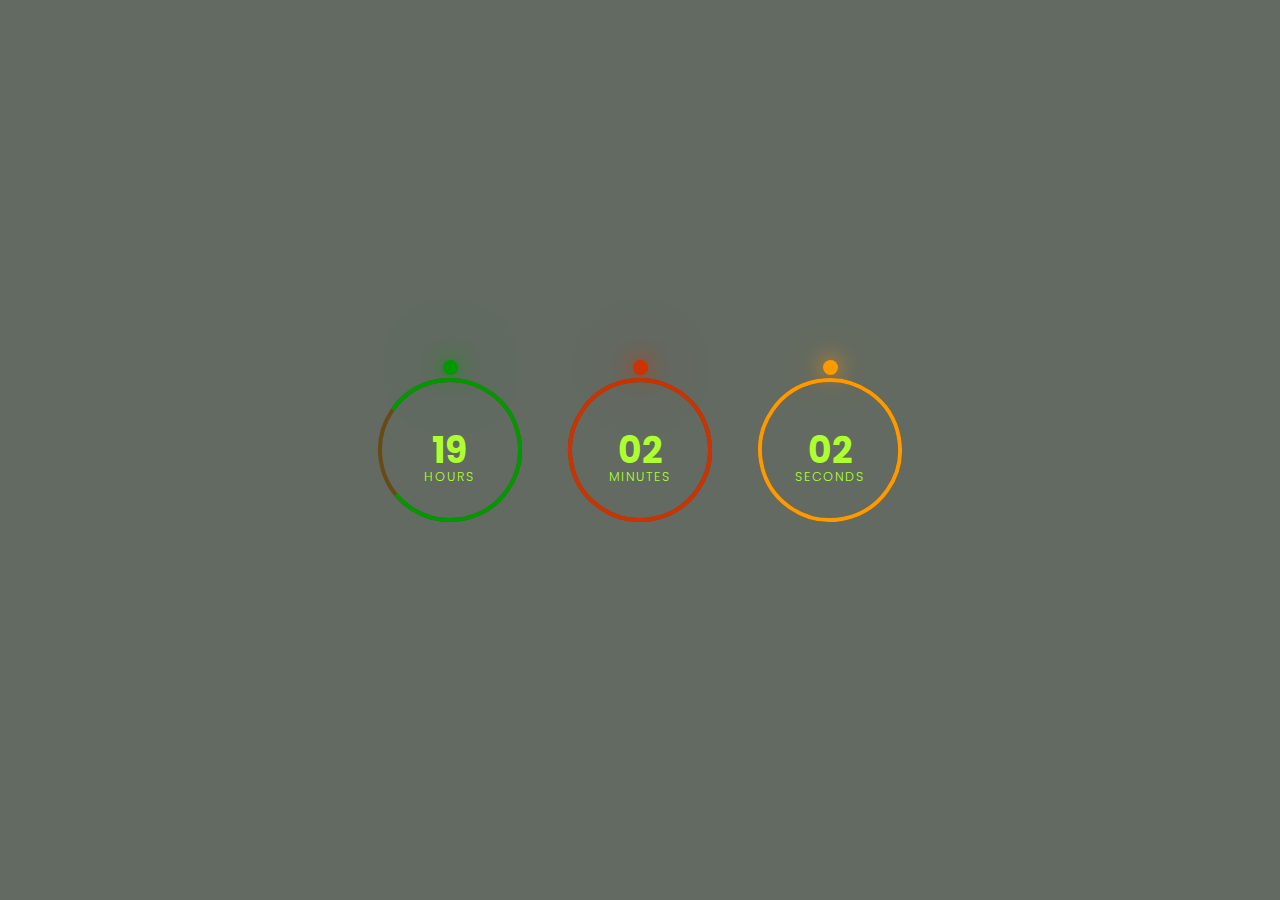
<file: digital clock/index.html>
<!DOCTYPE html>
<html>
  <head>
    <meta charset="utf-8" />
    <title>Digital Clock</title>
    <link rel="stylesheet" href="style.css" />
  </head>
  <body>
    <div id="time">
      <div class="circle" style="--clr: #009900">
        <div class="dots hr_dot"></div>
        <svg>
          <circle cx="70" cy="70" r="70"></circle>
          <circle cx="70" cy="70" r="70" id="hh"></circle>
        </svg>
        <div id="hours">00</div>
      </div>
      <div class="circle" style="--clr: #cc3300">
        <div class="dots min_dot"></div>
        <svg>
          <circle cx="70" cy="70" r="70"></circle>
          <circle cx="70" cy="70" r="70" id="mm"></circle>
        </svg>
        <div id="minutes">00</div>
      </div>
      <div class="circle" style="--clr: #ff9900">
        <div class="dots sec_dot"></div>
        <svg>
          <circle cx="70" cy="70" r="70"></circle>
          <circle cx="70" cy="70" r="70" id="ss"></circle>
        </svg>
        <div id="seconds">00</div>
      </div>
    </div>

    <script>
      setInterval(() => {
        let hours = document.getElementById("hours");
        let minutes = document.getElementById("minutes");
        let seconds = document.getElementById("seconds");

        let hh = document.getElementById("hh");
        let mm = document.getElementById("mm");
        let ss = document.getElementById("ss");

        let hr_dot = document.querySelector('.hr_dot')
        let min_dot = document.querySelector('.min_dot')
        let sec_dot = document.querySelector('.sec_dot')



        let h = new Date().getHours();
        let m = new Date().getMinutes();
        let s = new Date().getSeconds();

        h = h < 10 ? "0" + h : h;
        m = m < 10 ? "0" + m : m;
        s = s < 10 ? "0" + s : s;

        hours.innerHTML = h + "<br><span>HOURS</span>";
        minutes.innerHTML = m + "<br><span>MINUTES</span>";
        seconds.innerHTML = s + "<br><span>SECONDS</span>";

        hh.style.strokeDashoffset = 440 - (440 * h) / 24;
//60 minutes    
        mm.strokeDashoffset = 440 - (440 * m) / 60;
//60 seconds   
        ss.strokeDashoffset = 440 - (440 * s) / 60;

// 360/24 = 15
        hr_dot.style.transform = 'rotate(${h * 15}deg)';
// 360/60 = 6
        min_dot.style.transform = 'rotate(${m * 6}deg)';
// 360/60 = 6
        sec_dot.style.transform = 'rotate(${s * 6}deg)';        
      });
    </script>
  </body>
</html>
</file>
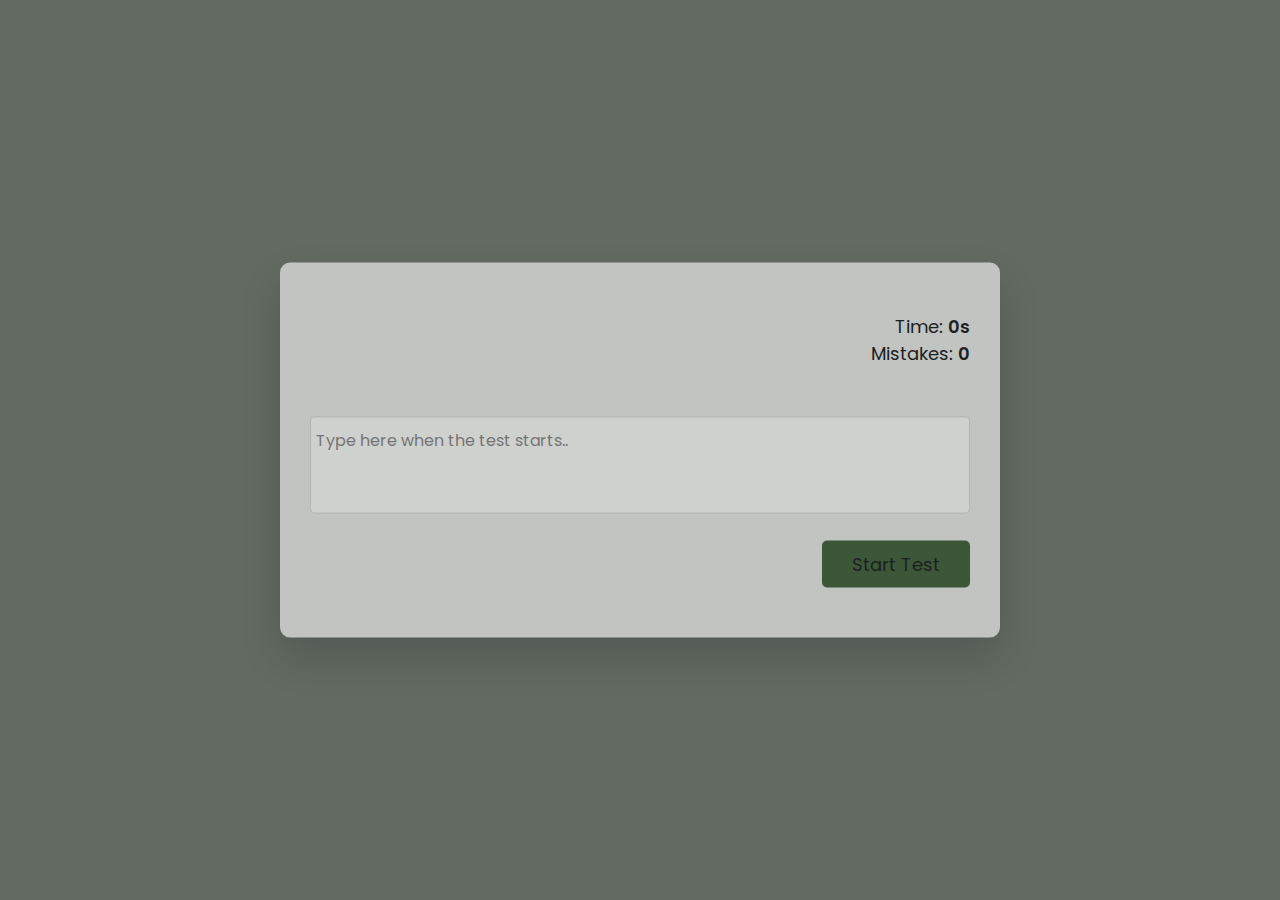
<file: Typing test/index.html>
<!DOCTYPE html>
<html lang="en">
  <head>
    <meta name="viewport" content="width=device-width, initial-scale=1.0" />
    <title>Typing Test - Javascript application demo</title>
    <!-- Google Fonts -->
    <link
      href="https://fonts.googleapis.com/css2?family=Poppins:wght@400;600&display=swap"
      rel="stylesheet"
    />
    <!-- Stylesheet -->
    <link rel="stylesheet" href="style.css" />
  </head>
  <body>
    <div class="container">
      <div class="stats">
        <p>Time: <span id="timer">0s</span></p>
        <p>Mistakes: <span id="mistakes">0</span></p>
      </div>
      <div
        id="quote"
        onmousedown="return false"
        onselectstart="return false">  
    </div>
      <textarea
        rows="3"
        id="quote-input"
        placeholder="Type here when the test starts.."
      ></textarea>
      <button id="start-test" onclick="startTest()">Start Test</button>
      <button id="stop-test" onclick="displayResult()">Stop Test</button>
      <div class="result">
        <h3>Result</h3>
        <div class="wrapper">
          <p>Accuracy: <span id="accuracy"></span></p>
          <p>Speed: <span id="wpm"></span></p>
        </div>
      </div>
    </div>
    <!-- Script -->
    <script src="script.js"></script>
  </body>
</html>
</file>
<file: digital clock/style.css>
@import url('https://fonts.googleapis.com/css?family=Poppins:200,300,400,500,600.700,800,900&display=swap');
* {
    padding: 0;
    margin: 0;
    box-sizing: border-box;
    font-family: "Poppins", sans-serif;
    
  }
  body  {
      background-color: #626a62;
	  display: flex;
	  justify-content: center;
	  align-items: center;
	  min-height: 100vh;
  }
#time
{
	display: flex;
	gap: 40px;
	color: greenyellow;
}
#time .circle
{
	position: relative;
	width: 150px;
	height: 175px;
	display: flex;
	justify-content: center;
	align-items: center;
}
#time .circle svg
{
	position:relative;
	width: 150px;
	height: 150px;
	transform: rotate(215deg);
}
#time .circle svg circle
{
	width: 100%;
	height: 100%;
	fill: transparent;
	stroke: #664b14;
	stroke-width: 4;
	transform: translate(5px,5px);
}
#time .circle svg circle:nth-child(2)
{
	stroke: var(--clr);
	stroke-dasharray: 440;
}
#time div
{
	position: absolute;
	text-align: center;
	font-weight: 700;
	font-size: 1.5em;
}

#time div span
{
	position: absolute;
	transform: translateX(-50%) translateY(-10px);
	font-size: 0.35em;
	font-weight: 300;
	letter-spacing: 0.1em;
	text-transform: uppercase;
}

.dots
{
	position: absolute;
	width: 100%;
	height: 100%;
	z-index: 10;
	display: flex;
	justify-content: center;
}
.dots::before
{
	content: '';
	position: absolute;
	top: -3px;
	width: 15px;
	height: 15px;
	background: var(--clr);
	border-radius: 50%;
	box-shadow: 0 0 20px var(--clr),
	0 0 60px var(--clr);

}
</file>
<file: Typing test/style.css>
* {
    padding: 0;
    margin: 0;
    box-sizing: border-box;
    font-family: "Poppins", sans-serif;
    color: #1c2021;
  }
  body  {
      background-color: #626a62;
      color: #664b14;
  }
  .container {
      width: 80vmin;
      padding: 50px 30px;
      background-color: #c1c4c1;
      position: absolute;
      transform: translate(-50%, -50%);
      top: 50%;
      left: 50%;
      border-radius: 10px;
      box-shadow: 0 20px 40px rgba(0,0,0,0.15);

  }
  .stats {
      text-align: right;
      font-size: 18px;
      margin-bottom: 30px;
  }
  .stats span{
      font-weight: 600;
  }
  #quote {
      text-align: justify;
      margin: 50px 0 30px 0;
  }
  textarea {
      resize: none;
      width: 100%;
      border-radius: 5px;
      padding: 10px 5px;
      font-size: 16px;
  }
  button {
    float: right;
    margin-top: 20px;
    background-color: #3b5738;
    color: #1c2021;
    border: none;
    padding: 10px 30px;
    border-radius: 5px;
    font-size: 18px;
  }
  .result {
    margin-top: 40px;
    display: none;
  }
  .result h3 {
    text-align: center;
    margin-bottom: 20px;
    font-size: 22px;
  }
  .wrapper {
    display: flex;
    justify-content: space-around;
  }
  .wrapper span {
    font-weight: 600;
  }
  .success {
    color: #44b267;
  }
  .fail {
    color: #e81c4e;
  }
</file>
